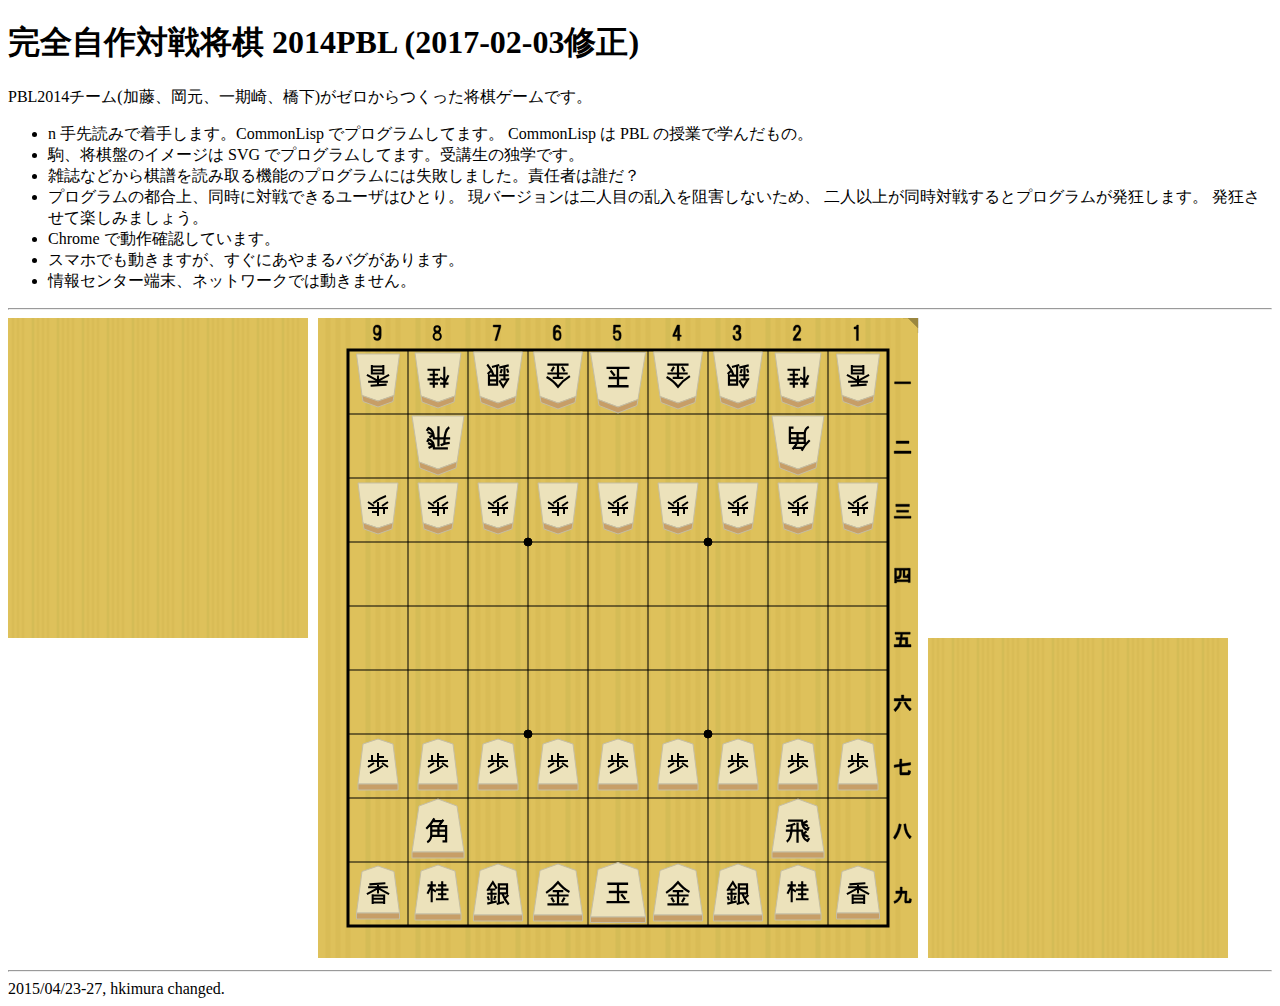
<file: shogi-ai.html>
<!DOCTYPE html>
<html lang="ja">
  <head>
<!--
    <meta name="viewport" content="width=device-width, initial-scale=1.0" />
    <script src="https://code.jquery.com/jquery.js" />
    <script src="https://netdna.bootstrapcdn.com/bootstrap/3.3.4/js/bootstrap.min.js" />
 -->
    <meta charset="utf-8">
    <meta http-equiv="Pragma" content="no-cache" />
    <meta http-equiv="cache-control" content="no-cache" />
    <meta http-equiv="expires" content="0" />
    <link rel="shortcut icon" href="shogi.ico">
    <title>shogi-AI</title>
  </head>

  <body>
<h1>完全自作対戦将棋 2014PBL (2017-02-03修正)</h1>
<div id="nonedisp">

<p>PBL2014チーム(加藤、岡元、一期崎、橋下)がゼロからつくった将棋ゲームです。</p>
  <ul>
    <li>n 手先読みで着手します。CommonLisp でプログラムしてます。
    CommonLisp は PBL の授業で学んだもの。</li>

    <li>駒、将棋盤のイメージは SVG でプログラムしてます。受講生の独学です。</li>

    <li>雑誌などから棋譜を読み取る機能のプログラムには失敗しました。責任者は誰だ？

    <li>プログラムの都合上、同時に対戦できるユーザはひとり。
      現バージョンは二人目の乱入を阻害しないため、
      二人以上が同時対戦するとプログラムが発狂します。
      発狂させて楽しみましょう。</li>

    <li>Chrome で動作確認しています。</li>

    <li>スマホでも動きますが、すぐにあやまるバグがあります。</li>

    <li>情報センター端末、ネットワークでは動きません。</li>

  </ul>
</div>
<hr>
<svg xmlns="http://www.w3.org/2000/svg" xmlns:xlink="http://www.w3.org/1999/xlink" width="1220" height="640">
<script xlink:href="setup.js"></script>
  <!--
  <script xlink:href="syougi1.js"></script>
  <script xlink:href="syougi2.js"></script>
  <script xlink:href="syougi3.js"></script>
  <script xlink:href="websocket.js"></script>
  <script xlink:href="addlog.js"></script>
-->
  <image x="310" y="0" width="600" height="640" xlink:href="board.svg" onmouseup="reset()" id="0"></image>
  <image x="0" y="0" width="300" height="320" xlink:href="komaoki.svg" onmouseup="reset()"></image>
  <image x="920" y="320" width="300" height="320" xlink:href="komaoki.svg" onmousedown="syougi(999)"></image>
  <image x="340" y="160" width="60" height="64" xlink:href="FU2.SVG" id="293"></image>
  <image x="400" y="160" width="60" height="64" xlink:href="FU2.SVG" id="283"></image>
  <image x="460" y="160" width="60" height="64" xlink:href="FU2.SVG" id="273"></image>
  <image x="520" y="160" width="60" height="64" xlink:href="FU2.SVG" id="263"></image>
  <image x="580" y="160" width="60" height="64" xlink:href="FU2.SVG" id="253"></image>
  <image x="640" y="160" width="60" height="64" xlink:href="FU2.SVG" id="243"></image>
  <image x="700" y="160" width="60" height="64" xlink:href="FU2.SVG" id="233"></image>
  <image x="760" y="160" width="60" height="64" xlink:href="FU2.SVG" id="223"></image>
  <image x="820" y="160" width="60" height="64" xlink:href="FU2.SVG" id="213"></image>
  <image x="340" y="416" width="60" height="64" xlink:href="FU1.SVG" id="97" onmousedown="syougi(97)"></image>
  <image x="400" y="416" width="60" height="64" xlink:href="FU1.SVG" id="87" onmousedown="syougi(87)"></image>
  <image x="460" y="416" width="60" height="64" xlink:href="FU1.SVG" id="77" onmousedown="syougi(77)"></image>
  <image x="520" y="416" width="60" height="64" xlink:href="FU1.SVG" id="67" onmousedown="syougi(67)"></image>
  <image x="580" y="416" width="60" height="64" xlink:href="FU1.SVG" id="57" onmousedown="syougi(57)"></image>
  <image x="640" y="416" width="60" height="64" xlink:href="FU1.SVG" id="47" onmousedown="syougi(47)"></image>
  <image x="700" y="416" width="60" height="64" xlink:href="FU1.SVG" id="37" onmousedown="syougi(37)"></image>
  <image x="760" y="416" width="60" height="64" xlink:href="FU1.SVG" id="27" onmousedown="syougi(27)"></image>
  <image x="820" y="416" width="60" height="64" xlink:href="FU1.SVG" id="17" onmousedown="syougi(17)"></image>
  <image x="340" y="32" width="60" height="64" xlink:href="KY2.SVG" id="291"></image>
  <image x="820" y="32" width="60" height="64" xlink:href="KY2.SVG" id="211"></image>
  <image x="340" y="544" width="60" height="64" xlink:href="KY1.SVG" id="99" onmousedown="syougi(99)"></image>
  <image x="820" y="544" width="60" height="64" xlink:href="KY1.SVG" id="19" onmousedown="syougi(19)"></image>
  <image x="400" y="32" width="60" height="64" xlink:href="KE2.SVG" id="281"></image>
  <image x="760" y="32" width="60" height="64" xlink:href="KE2.SVG" id="221"></image>
  <image x="400" y="544" width="60" height="64" xlink:href="KE1.SVG" id="89" onmousedown="syougi(89)"></image>
  <image x="760" y="544" width="60" height="64" xlink:href="KE1.SVG" id="29" onmousedown="syougi(29)"></image>
  <image x="460" y="32" width="60" height="64" xlink:href="GI2.SVG" id="271"></image>
  <image x="700" y="32" width="60" height="64" xlink:href="GI2.SVG" id="231"></image>
  <image x="460" y="544" width="60" height="64" xlink:href="GI1.SVG" id="79" onmousedown="syougi(79)"></image>
  <image x="700" y="544" width="60" height="64" xlink:href="GI1.SVG" id="39" onmousedown="syougi(39)"></image>
  <image x="520" y="32" width="60" height="64" xlink:href="KI2.SVG" id="261"></image>
  <image x="640" y="32" width="60" height="64" xlink:href="KI2.SVG" id="241"></image>
  <image x="520" y="544" width="60" height="64" xlink:href="KI1.SVG" id="69" onmousedown="syougi(69)"></image>
  <image x="640" y="544" width="60" height="64" xlink:href="KI1.SVG" id="49" onmousedown="syougi(49)"></image>
  <image x="580" y="32" width="60" height="64" xlink:href="OU2.SVG" id="251" name="ou2"></image>
  <image x="580" y="544" width="60" height="64" xlink:href="OU1.SVG" id="59" onmousedown="syougi(59)" name="ou1"></image>
  <image x="400" y="96" width="60" height="64" xlink:href="HI2.SVG" id="282"></image>
  <image x="760" y="480" width="60" height="64" xlink:href="HI1.SVG" id="28" onmousedown="syougi(28)"></image>
  <image x="760" y="96" width="60" height="64" xlink:href="KA2.SVG" id="222"></image>
  <image x="400" y="480" width="60" height="64" xlink:href="KA1.SVG" id="88" onmousedown="syougi(88)"></image>
</svg>
<div id="2"></div>
<hr>
2015/04/23-27, hkimura changed.
</body>
</html>
</file>
